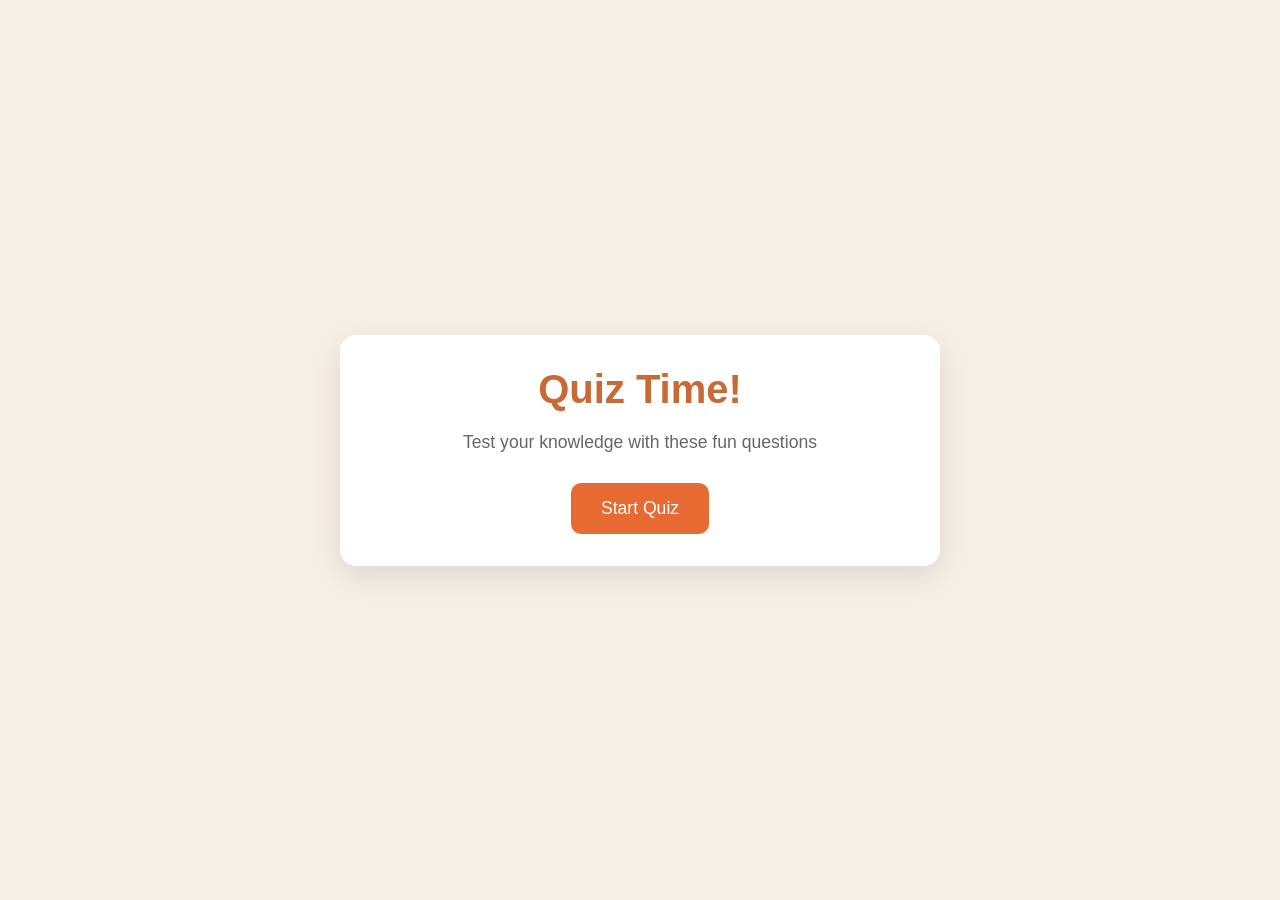
<file: 01-Interactive-Quiz-Game-FCC-REVISIT-LATER/index.html>
<!doctype html>
<html lang="en">
  <head>
    <meta charset="UTF-8" />
    <link rel="stylesheet" href="style.css" />
    <meta name="viewport" content="width=device-width, initial-scale=1.0" />
    <title>Quiz Game</title>
  </head>
  <body>
    <div class="container">
      <div class="screen active" id="start-screen">
        <h1>Quiz Time!</h1>
        <p>Test your knowledge with these fun questions</p>
        <button id="start-btn">Start Quiz</button>
      </div>

      <div class="screen" id="quiz-screen">
        <div class="quiz-header">
          <h2 id="question-text">Question goes here</h2>
        </div>
        <div class="quiz-info">
          <p>
            Question <span id="current-question">1</span> of
            <span id="total-questions">5</span>
          </p>
          <p>Score: <span id="score">0</span></p>
        </div>
        <div class="answers-container" id="answers-container">
          <!-- Answer buttons will be dynamically generated here -->
        </div>
        <div class="progress-bar">
          <div class="progress" id="progress"></div>
        </div>
      </div>
      <div class="screen" id="result-screen">
        <h1>Quiz Results</h1>
        <div class="result-info">
          <p>You scored <span id="final-score">0</span> out of <span id="max-score">5</span></p>
          <div id="result-message">Good Job!</div>
          <button id="restart-btn">Restart Quiz</button>
        </div>
      </div>
    </div>
    <script src="script.js"></script>
  </body>
</html>
</file>
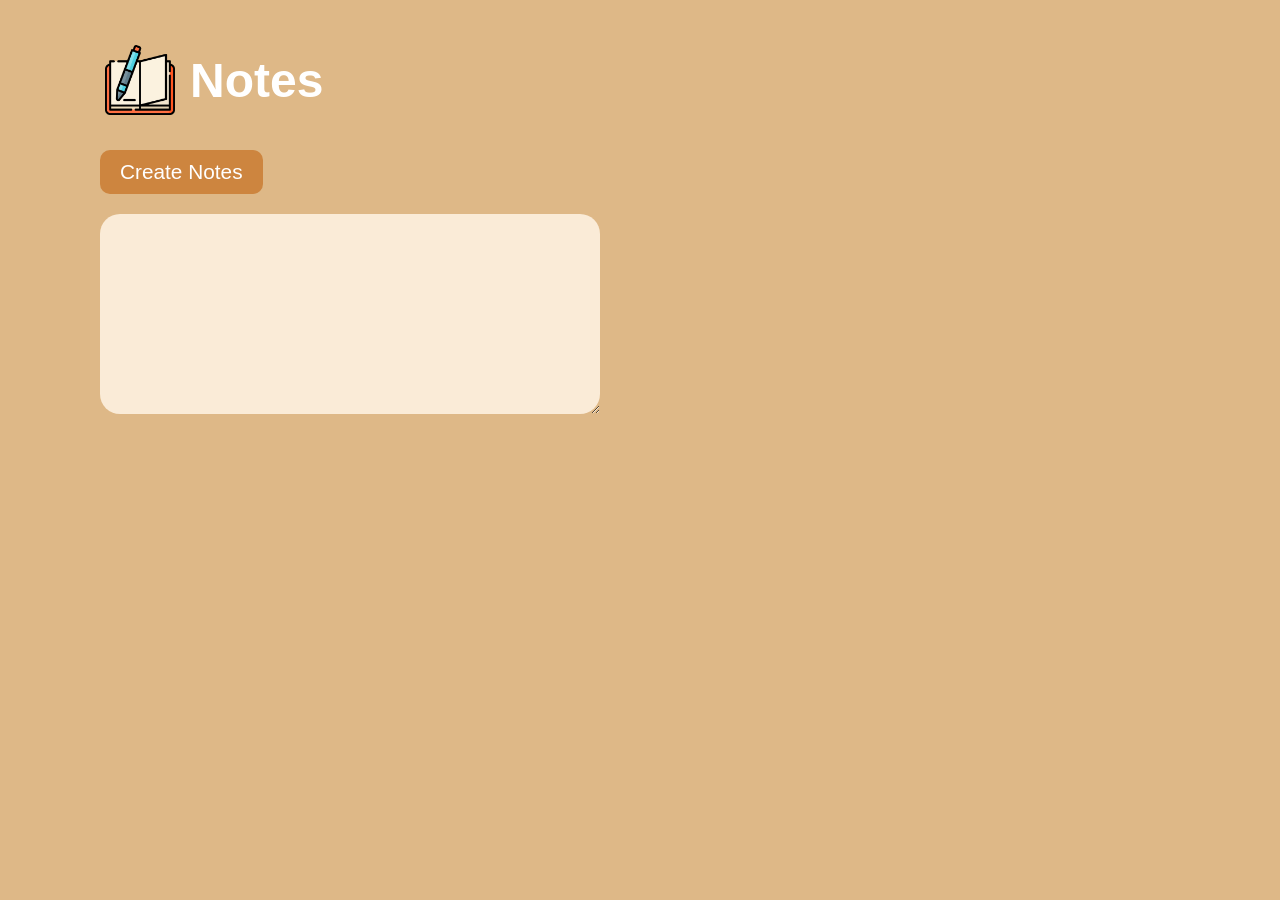
<file: 01-Note-Taking-App-GreatStack/index.html>
<!doctype html>
<html lang="en">
  <head>
    <meta charset="UTF-8" />
    <link rel="stylesheet" href="style.css" />
    <meta name="viewport" content="width=device-width, initial-scale=1.0" />
    <title>Notes App</title>
  </head>
  <body>
    <div class="container">
      <header class="title">
        <img src="book.png" alt="Book icon" />
        <h1>Notes</h1>
      </header>

      <button type="button" class="add-note-btn" id="add-note-btn">
        Create Notes
      </button>

      <div class="note" id="notes-container">
        <textarea class="note-textarea"></textarea>
      </div>
    </div>
    <script src="script.js"></script>

    <script src="script.js"></script>
  </body>
</html>
</file>
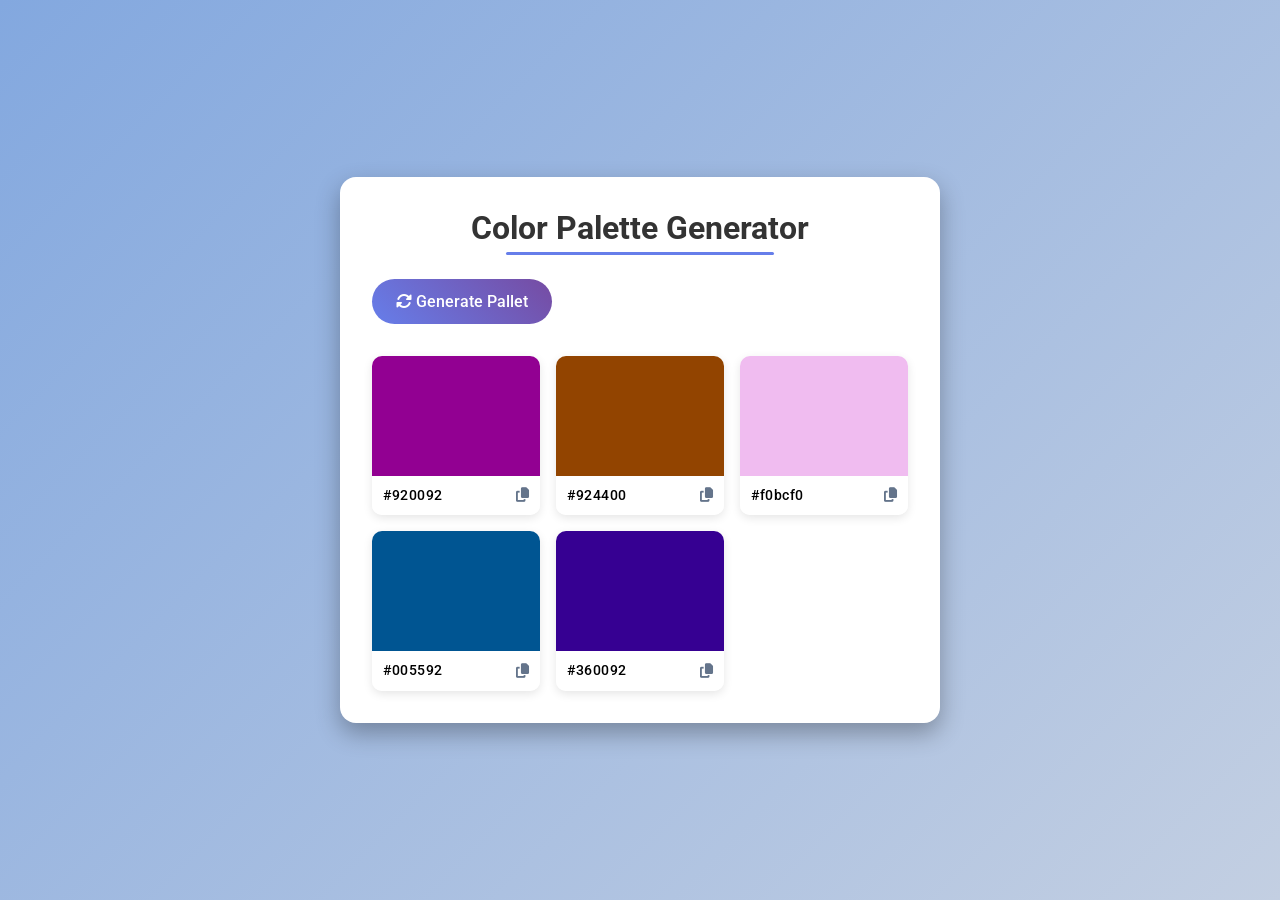
<file: 02-Code-Pallet-FCC/index.html>
<!doctype html>
<html lang="en">
  <head>
    <meta charset="UTF-8" />
    <meta name="viewport" content="width=device-width, initial-scale=1.0" />
    <title>Color Pallet Generators</title>
    <link
      rel="stylesheet"
      href="https://cdnjs.cloudflare.com/ajax/libs/font-awesome/6.7.2/css/all.min.css"
      integrity="sha512-Evv84Mr4kqVGRNSgIGL/F/aIDqQb7xQ2vcrdIwxfjThSH8CSR7PBEakCr51Ck+w+/U6swU2Im1vVX0SVk9ABhg=="
      crossorigin="anonymous"
      referrerpolicy="no-referrer"
    />
    <link rel="stylesheet" href="style.css" />
  </head>
  <body>
    <div class="container">
      <h1>Color Palette Generator</h1>
      <button id="generate-btn">
        <i class="fa-solid fa-rotate"></i>
        Generate Pallet
      </button>
      <div class="pallet-container" id="color-generated">
        <!-- color 1 -->
        <div class="color-box">
          <div class="color" style="background-color: #920092"></div>
          <div class="color-info">
            <span class="hex-value">#920092</span>
            <i class="fa-solid fa-copy copy-btn" title="Copy to clipboard"></i>
          </div>
        </div>
        <!-- color 2 -->
        <div class="color-box">
          <div class="color" style="background-color: #924400"></div>
          <div class="color-info">
            <span class="hex-value">#924400</span>
            <i class="fa-solid fa-copy copy-btn" title="Copy to clipboard"></i>
          </div>
        </div>
        <!-- color 3 -->
        <div class="color-box">
          <div class="color" style="background-color: #f0bcf0"></div>
          <div class="color-info">
            <span class="hex-value">#f0bcf0</span>
            <i class="fa-solid fa-copy copy-btn" title="Copy to clipboard"></i>
          </div>
        </div>
        <!-- color 4 -->
        <div class="color-box">
          <div class="color" style="background-color: #005592"></div>
          <div class="color-info">
            <span class="hex-value">#005592</span>
            <i class="fa-solid fa-copy copy-btn" title="Copy to clipboard"></i>
          </div>
        </div>
        <!-- color 5 -->
        <div class="color-box">
          <div class="color" style="background-color: #360092"></div>
          <div class="color-info">
            <span class="hex-value">#360092</span>
            <i class="fa-solid fa-copy copy-btn" title="Copy to clipboard"></i>
          </div>
        </div>
      </div>
    </div>

    <script src="script.js"></script>
  </body>
</html>
</file>
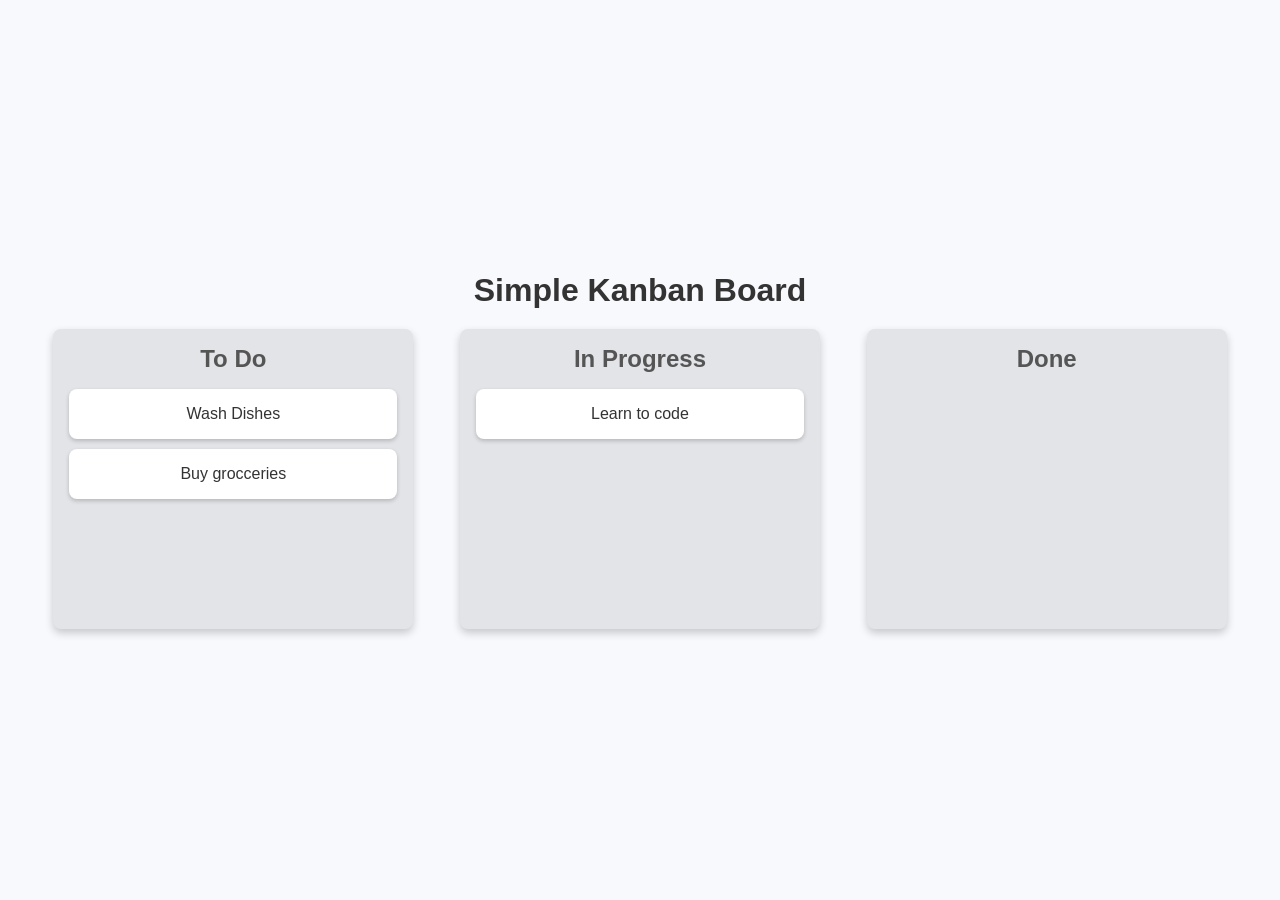
<file: 03-KanBan-Drag-And-Drop-APP/index.html>
<!doctype html>
<html lang="en">
  <head>
    <meta charset="UTF-8" />
    <meta name="viewport" content="width=device-width, initial-scale=1.0" />
    <link href="style.css" rel="stylesheet" />
    <title>Kanban App</title>
  </head>
  <body>
    <div class="container">
      <h1>Simple Kanban Board</h1>
      <div class="board">
        <div class="list" id="list1">
          <h2>To Do</h2>
          <div class="card" draggable="true" id="card1">Wash Dishes</div>
          <div class="card" draggable="true" id="card2">Buy grocceries</div>
        </div>

        <div class="list" id="list2">
          <h2>In Progress</h2>
          <div class="card" draggable="true" id="card3">Learn to code</div>
        </div>

        <div class="list" id="list3">
          <h2>Done</h2>
          
        </div>
      </div>
    </div>
    <script src="script.js"></script>
  </body>
</html>
</file>
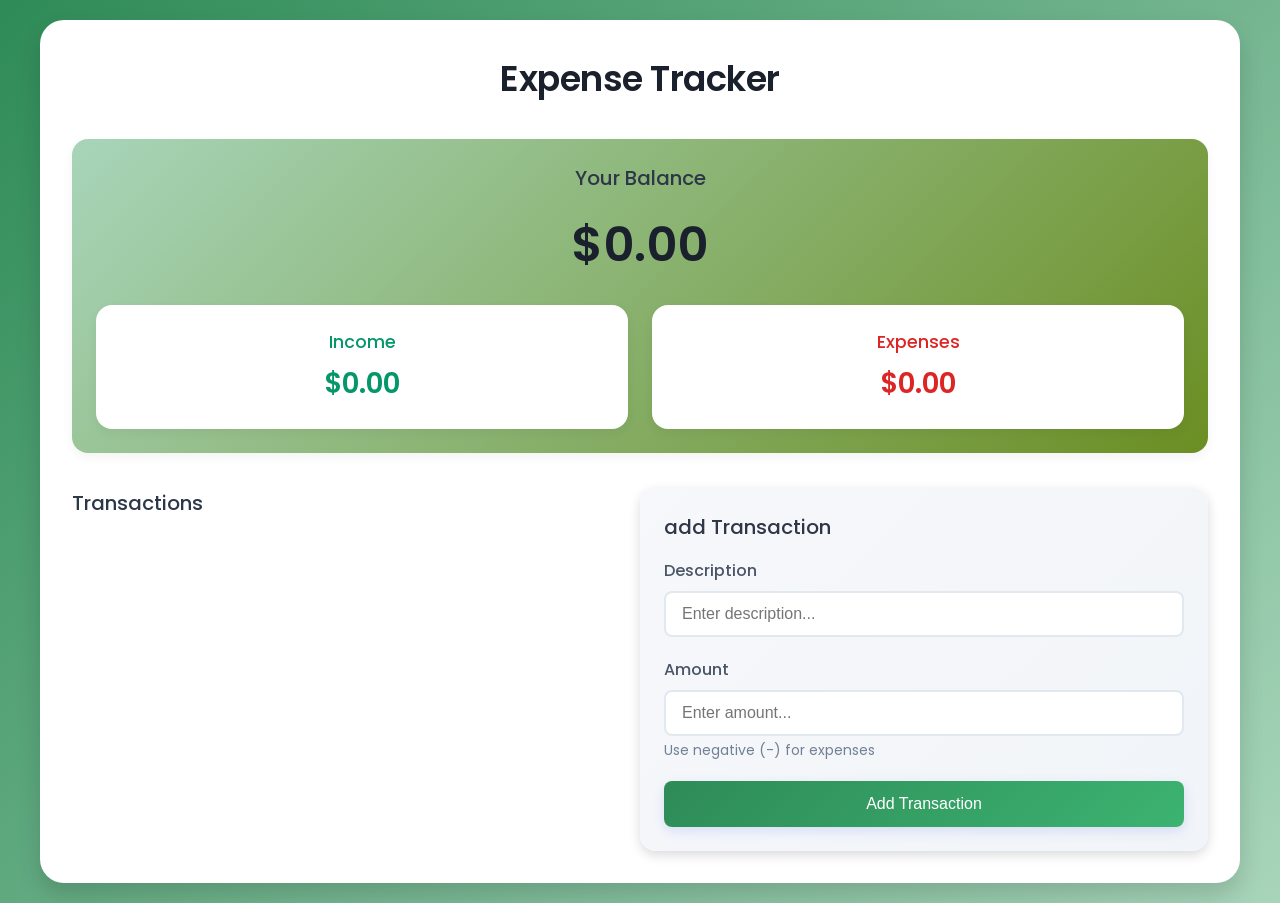
<file: 04-Expense-Tracker-FCC/index.html>
<!doctype html>
<html lang="en">
  <head>
    <meta charset="UTF-8" />
    <meta name="viewport" content="width=device-width, initial-scale=1.0" />
    <title>Expense Tracker</title>
    <link
      href="https://fonts.googleapis.com/css?family=Poppins:100,100italic,200,200italic,300,300italic,regular,italic,500,500italic,600,600italic,700,700italic,800,800italic,900,900italic"
      rel="stylesheet"
    />
    <link rel="stylesheet" href="style.css" />
  </head>
  <body>
    <div class="container">
      <h1>Expense Tracker</h1>
      <div class="balance-container">
        <h2>Your Balance</h2>
        <h1 id="balance">$0.00</h1>
        <div class="summary">
          <div class="income">
            <h3>Income</h3>
            <p id="income-amount">$0.00</p>
          </div>
          <div class="expenses">
            <h3>Expenses</h3>
            <p id="expense-amount">$0.00</p>
          </div>
        </div>
      </div>

      <div class="main-content">
        <div class="transaction-container">
          <h2>Transactions</h2>
          <ul id="transaction-list">
            <!-- TRANSACTIONS WILL BE INSERTED HERE -->
          </ul>
        </div>

        <div class="form-container">
          <h2>add Transaction</h2>
          <form id="transaction-form">
            <div class="form-group">
              <label for="description">Description</label>
              <input
                type="text"
                id="description"
                placeholder="Enter description..."
                required
                name="description"
              />
            </div>
            <div class="form-group">
              <label for="amount">Amount</label>
              <input
                type="number"
                id="amount"
                placeholder="Enter amount..."
                required
                name="amount"
              />
              <small>Use negative (-) for expenses</small>
            </div>
            <button type="submit">Add Transaction</button>
          </form>
        </div>
      </div>
    </div>

    <script src="script.js"></script>
  </body>
</html>
</file>
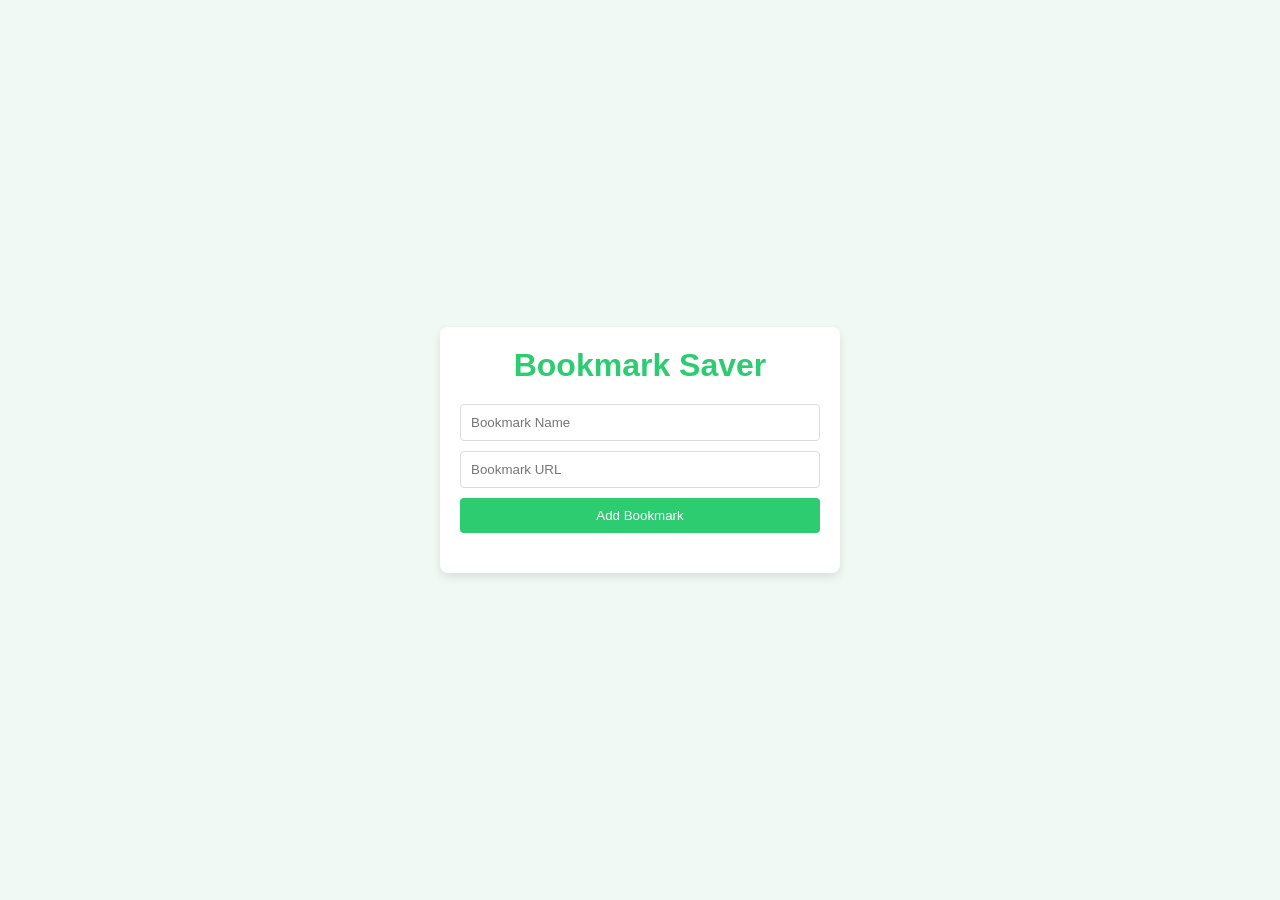
<file: 05-Bookmark-App-FCC/index.html>
<!doctype html>
<html lang="en">
  <head>
    <meta charset="UTF-8" />
    <meta name="viewport" content="width=device-width, initial-scale=1.0" />
    <title>Bookmark Saver</title>
    <link rel="stylesheet" href="style.css" />
  </head>
  <body>
    <div class="container">
      <h1>Bookmark Saver</h1>
      <div class="input-container">
        <input
          type="text"
          placeholder="Bookmark Name"
          id="bookmark-name"
          required
        />
        <input
          type="text"
          placeholder="Bookmark URL"
          id="bookmark-url"
          required
        />
        <button id="add-bookmark-btn" type="submit">Add Bookmark</button>
      </div>
      <ul id="bookmark-list"></ul>
    </div>
    <script src="script.js"></script>
  </body>
</html>
</file>
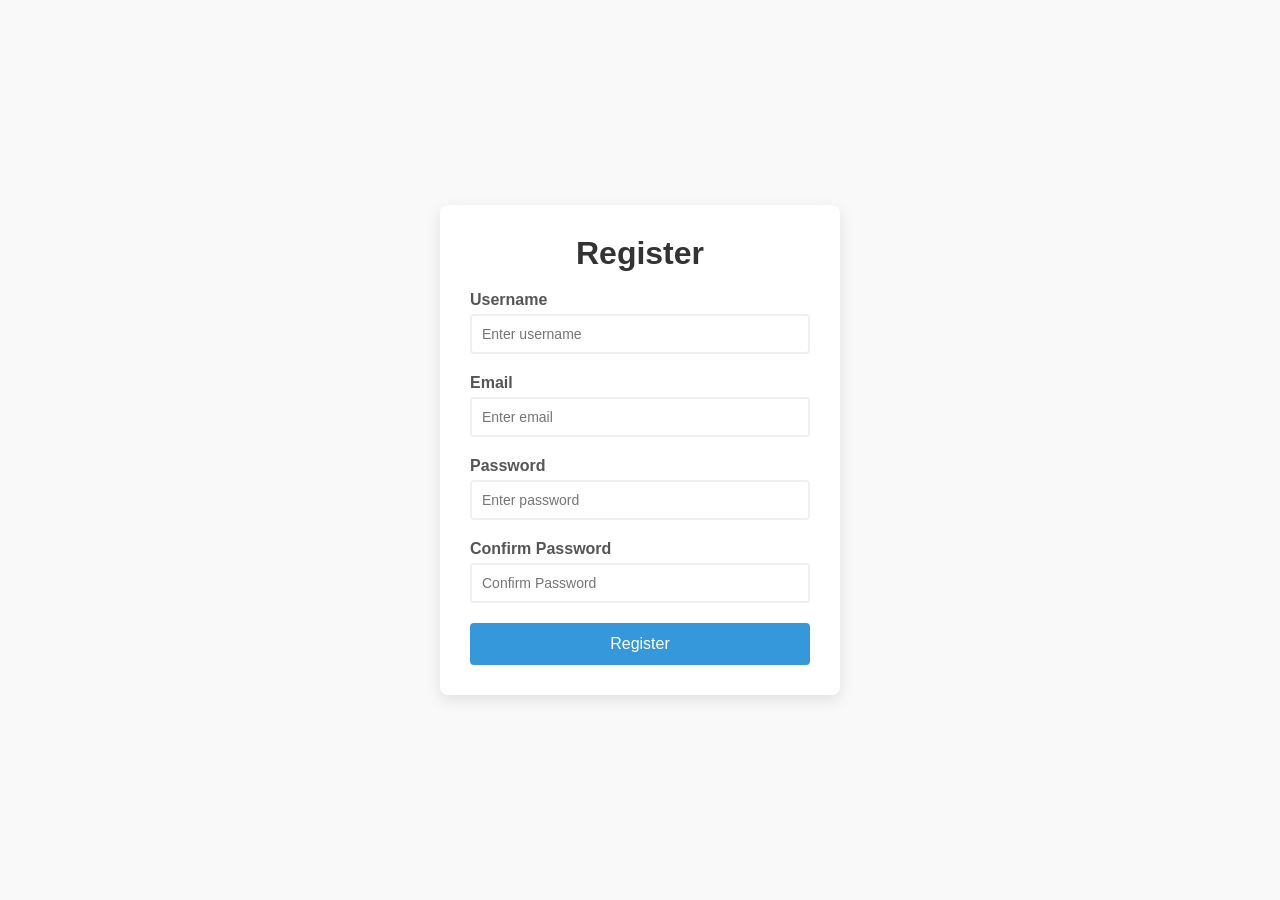
<file: 06-Form-Validation-App-FCC/index.html>
<!doctype html>
<html lang="en">
  <head>
    <meta charset="UTF-8" />
    <meta name="viewport" content="width=device-width, initial-scale=1.0" />
    <title>Form App</title>
    <link rel="stylesheet" href="style.css" />
  </head>
  <body>
    <div class="form-container">
      <form id="registration-form">
        <h1>Register</h1>
        <div class="form-group">
          <label for="username">Username</label>
          <input id="username" type="text" placeholder="Enter username" />
          <small></small>
        </div>
        <div class="form-group">
          <label for="email">Email</label>
          <input id="email" type="email" placeholder="Enter email" />
          <small></small>
        </div>
        <div class="form-group">
          <label for="password">Password</label>
          <input id="password" type="password" placeholder="Enter password" />
          <small></small>
        </div>
        <div class="form-group">
          <label for="confirm-password">Confirm Password</label>
          <input
            id="confirm-password"
            type="password"
            placeholder="Confirm Password"
          />
          <small></small>
        </div>
        <button type="submit">Register</button>
      </form>
    </div>
    <script src="script.js"></script>
  </body>
</html>
</file>
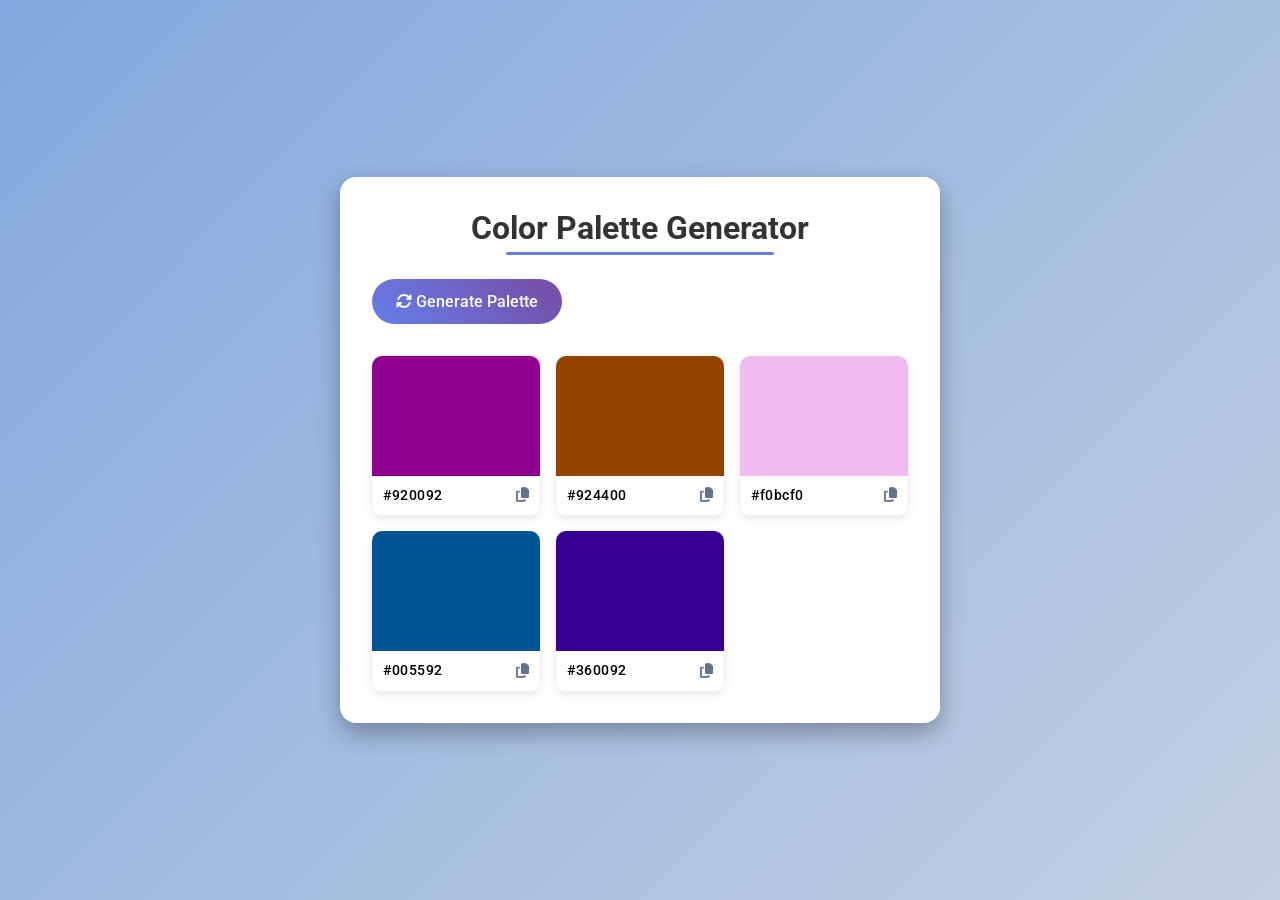
<file: 02-Code-Pallet-FCC/02-Code-Pallet-FCC-Claude-Review/index.html>
<!doctype html>
<html lang="en">
  <head>
    <meta charset="UTF-8" />
    <meta name="viewport" content="width=device-width, initial-scale=1.0" />
    <title>Color Palette Generator</title>
    <link
      rel="stylesheet"
      href="https://cdnjs.cloudflare.com/ajax/libs/font-awesome/6.7.2/css/all.min.css"
      integrity="sha512-Evv84Mr4kqVGRNSgIGL/F/aIDqQb7xQ2vcrdIwxfjThSH8CSR7PBEakCr51Ck+w+/U6swU2Im1vVX0SVk9ABhg=="
      crossorigin="anonymous"
      referrerpolicy="no-referrer"
    />
    <link rel="stylesheet" href="style.css" />
  </head>
  <body>
    <div class="container">
      <h1>Color Palette Generator</h1>
      <button id="generate-btn">
        <i class="fa-solid fa-rotate" aria-hidden="true"></i>
        Generate Palette
      </button>
      <!--
        The 5 color boxes below are generated by script.js on page load
        (see createColorBox()), so this container starts empty.
        Keeping markup generation in one place (JS) avoids duplicating
        the same block 5x in HTML and keeps JS/HTML in sync automatically.
      -->
      <div class="palette-container" id="palette-container"></div>
    </div>

    <script src="script.js"></script>
  </body>
</html>
</file>
<file: 01-Interactive-Quiz-Game-FCC-REVISIT-LATER/style.css>
* {
  margin: 0;
  padding: 0;
  box-sizing: border-box;
}

body {
  background-color: #f5efe6;
  display: flex;
  justify-content: center;
  align-items: center;
  min-height: 100vh;
  padding: 1rem;
  font-family: sans-serif;
}

.container {
  background-color: white;
  border-radius: 1rem;
  box-shadow: 0 10px 30px rgba(0, 0, 0, 0.1);
  width: 100%;
  max-width: 600px;
  position: relative;
}

/*screens*/
.screen {
  display: none;
  padding: 2rem;
  text-align: center;
}

.screen.active {
  display: block;
}

#start-screen h1 {
  color: #c86a33;
  margin-bottom: 20px;
  font-size: 2.5rem;
}

#start-screen p {
  color: #666;
  margin-bottom: 30px;
  font-size: 1.1rem;
}

.quiz-header {
  margin-bottom: 2rem;
}

#question-text {
  color: #333333;
  font-size: 1.5rem;
  margin-bottom: 1rem;
  line-height: 1.4;
}

.quiz-info {
  display: flex;
  justify-content: space-between;
  color: #666666;
  margin-bottom: 10px;
}

.answers-container {
  display: flex;
  flex-direction: column;
  gap: 10px;
  margin-bottom: 25px;
}

.answer-btn {
  background-color: #f8f0e5;
  color: #333333;
  border: 12px solid #eadbc8;
  padding: 1rem;
  border-radius: 10px;
  cursor: pointer;
  text-align: left;
  transition: all 0.3s ease;
}

.answer-btn:hover {
  background-color: #eadbc8;
  border-color: #dac0ae;
}

.answer-btn.correct {
  background-color: #e6fff0;
  border-color: #a3f0c4;
  color: #28a745;
}

.answer-btn.incorrect {
  background-color: #fff0f0;
  border-color: #ffbdbd;
  color: #dc3545;
}

.progress-bar {
  height: 10px;
  background-color: #f8f0e5;
  border-radius: 5px;
  overflow: hidden;
  margin-top: 20px;
}

.progress {
  height: 100%;
  background-color: #e86a33;
  width: 0%;
  transition: width 0.3s ease;
}

#result-screen h1 {
  color: #e86a33;
  margin-bottom: 30px;
}

.result-info {
  background-color: #f8f0e5;
  border-radius: 10px;
  padding: 20px;
  margin-bottom: 30px;
}

.result-info p {
  font-size: 1.2rem;
  color: #333;
  margin-bottom: 1rem;
}

#result-message {
  font-size: 1.5rem;
  font-weight: 600;
  color: #e86a33;
}

button {
  background-color: #e86a33;
  color: white;
  border: none;
  border-radius: 10px;
  padding: 15px 30px;
  font-size: 1.1rem;
  cursor: pointer;
  transition: background-color 0.3s ease;
}

button:hover {
  background-color: #d45b28;
}

@media (max-width: 500px) {
  /* when the screen hits 500px and below */
  .screen {
    padding: 1rem;
  }
  #start-screen h1 {
    font-size: 2rem;
  }

  #question-text {
    font-size: 1.3rem;
  }
  .answer-btn {
    padding: 12px;
  }
  button {
    padding: 12px 25px;
    font-size: 1rem;
  }
}
</file>
<file: 01-Note-Taking-App-GreatStack/style.css>
* {
  margin: 0;
  padding: 0;
  box-sizing: border-box;
}

body {
  background-color: burlywood;
  display: flex;
  font-family: sans-serif;
  justify-content: flex-start;
}

.container {
  margin-left: 100px;
  margin-top: 40px;
}

.title {
  font-size: 1.5rem;
  display: flex;
  align-items: center;
  margin-bottom: 20px;
}

.title img {
  width: 70px;
  margin: 5px;
}

.title h1 {
  display: inline-block;
  margin-left: 10px;
  color: white;
}

.add-note-btn {
  background-color: peru;
  color: white;
  border: none;
  padding: 10px 20px;
  border-radius: 10px;
  margin: 10px 0;
  cursor: pointer;
  transition: all 0.2s ease;
  margin-bottom: 20px;
  font-size: 1.3rem;
}

.add-note-btn:hover {
  background-color: rgb(180, 117, 54);
}

.note textarea {
  width: 500px;
  height: 200px;
  padding: 20px;
  border-radius: 20px;
  border: none;
  margin-bottom: 20px;
  overflow: hidden;
  background-color: antiquewhite;
  color: rgb(91, 91, 91);
  font-weight: bold;
  font-size: 1.3rem;
}
</file>
<file: 02-Code-Pallet-FCC/style.css>
@import url(https://fonts.googleapis.com/css?family=Roboto:100,200,300,regular,500,600,700,800,900,100italic,200italic,300italic,italic,500italic,600italic,700italic,800italic,900italic);

* {
  margin: 0;
  padding: 0;
  box-sizing: border-box;
  font-family: "roboto";
}
body {
  background: linear-gradient(135deg, #83a8df, #c3cfe2);
  min-height: 100vh;
  display: flex;
  align-items: center;
  justify-content: center;
  padding: 20px;
}

.container {
  background-color: white;
  border-radius: 1rem;
  padding: 2rem;
  width: 100%;
  max-width: 600px;
  box-shadow: 0 10px 25px rgba(0, 0, 0, 0.3);
}

h1 {
  text-align: center;
  margin-bottom: 1.5rem;
  color: #333;
  position: relative;
  padding-bottom: 0.5rem;
}

h1::after {
  content: "";
  position: absolute;
  bottom: 0;
  left: 50%;
  transform: translatex(-50%);
  width: 50%;
  height: 3px;
  background-color: #667eea;
  border-radius: 2px;
}

#generate-btn {
  background: linear-gradient(45deg, #667eea, #764ba2);
  color: white;
  border: none;
  padding: 0.8rem 1.5rem;
  border-radius: 50px;
  cursor: pointer;
  font-weight: 500;
  margin-bottom: 2rem;
  font-size: 1rem;
}

#generate-btn:hover {
  transform: translateY(-2px);
  box-shadow: 0 6px 10px rgba(102, 126, 234, 0.3);
}

#generate-btn:active {
  transform: translateY(0px);
}

.pallet-container {
  display: grid;
  gap: 1rem;
  grid-template-columns: repeat(auto-fit, minmax(130px, 1fr));
}

.color-box {
  border-radius: 10px;
  overflow: hidden;
  box-shadow: 0 3px 10px rgba(0, 0, 0, 0.1);
  transition: transform 0.2s;
}

.color-box:hover {
  transform: translateY(-5px);
}

.color {
  height: 120px;
  cursor: pointer;
}

.color-info {
  background-color: white;
  padding: 0.7rem;
  display: flex;
  align-items: center;
  justify-content: space-between;
  font-size: 0.9rem;
}

.hex-value {
  font-weight: 500;
  letter-spacing: 0.5px;
}

.copy-btn {
  cursor: pointer;
  color: #64748b;
  transition: color 0.2s;
}

.copy-btn:hover {
  color: #667eea;
}

.copy-btn.active::before {
  content: "\f00c";
}

@media (max-width: 760px) {
  .pallet-container {
    grid-template-columns: repeat(auto-fit, minmax(100px, 1fr));
  }
}
</file>
<file: 03-KanBan-Drag-And-Drop-APP/style.css>
* {
  margin: 0px;
  padding: 0px;
  box-sizing: border-box;
}

body {
  font-family: sans-serif;
  background-color: #f8f9fc;
  display: flex;
  justify-content: center;
  align-items: center;
  min-height: 100vh;
}

.container {
  text-align: center;
  width: 100%;
  padding: 1.2rem;
}

h1 {
  color: #333;
  margin-bottom: 20px;
  font-size: 2rem;
}

.board {
  display: flex;
  justify-content: space-around;
  align-items: flex-start;
  width: 100%;
  max-width: 1200px;
  margin: 0 auto;
  gap: 20px;
}

.list {
  background-color: #e3e4e8;
  padding: 1rem;
  border-radius: 8px;
  width: 30%;
  min-height: 300px;
  box-shadow: 0px 4px 8px rgba(0, 0, 0, 0.2);
}

.list h2 {
  color: #555;
  margin-bottom: 1rem;
  font-size: 1.5rem;
}

.card {
  background-color: white;
  color: #333;
  padding: 1rem;
  border-radius: 8px;
  margin-bottom: 10px;
  cursor: grab;
  box-shadow: 0px 2px 4px rgba(0, 0, 0, 0.2);
  transition:
    transform 0.2s,
    box-shadow 0.2s;
}
.card:active {
  cursor: grabbing;
  transform: scale(1.05);
  box-shadow: 0px 4px 8px rgba(0, 0, 0, 0.2);
}

.list.over {
  background-color: #d1d3d8;
}

@media (max-width: 760px) {
  .board{
    flex-direction: column;
    align-items: center;
  }
  .list {
    width: 80%;
    margin-bottom: 20px;
  }
}
</file>
<file: 04-Expense-Tracker-FCC/style.css>
* {
  margin: 0;
  padding: 0;
  box-sizing: border-box;
}

body {
  font-family: "Poppins", sans-serif;
  background: linear-gradient(135deg, #2e8b57, #a8d5ba);
  min-height: 100vh;
  padding: 20px;
  display: flex;
  align-items: center;
  justify-content: center;
  color: #2d3436;
}

.container {
  background-color: white;
  padding: 2rem;
  width: 100%;
  max-width: 1200px;
  border-radius: 24px;
  box-shadow: 0 12px 24px rgba(0, 0, 0, 0.15);
}

h1 {
  text-align: center;
  color: #1a202c;
  margin-bottom: 34px;
  font-size: 2.2rem;
  font-weight: 600;
  letter-spacing: -0.5px;
}

h2 {
  color: #2d3748;
  margin-bottom: 1rem;
  font-size: 1.25rem;
  font-weight: 500;
}

.balance-container {
  background: linear-gradient(135deg, #a8d5ba, #6b8e23);
  padding: 24px;
  border-radius: 1rem;
  text-align: center;
  margin-bottom: 35px;
  box-shadow: 0 4px 12px rgba(0, 0, 0, 0.05);
}

.balance-container h1 {
  font-size: 3rem;
  margin: 15px 0;
}

.summary {
  display: grid;
  grid-template-columns: 1fr 1fr;
  gap: 24px;
  margin-top: 24px;
}

.main-content {
  display: grid;
  grid-template-columns: 1fr 1fr;
}

.income,
.expenses {
  background-color: white;
  border-radius: 1rem;
  padding: 24px;
  box-shadow: 0 4px 12px rgba(0, 0, 0, 0.05);
  transition: transform 0.2s;
}

.income:hover,
.expenses:hover {
  transform: translateY(-2px);
}

.income h3 {
  color: #059669;
  font-size: 1.1rem;
  font-weight: 500;
}

.expenses h3 {
  color: #dc2626;
  font-size: 1.1rem;
  font-weight: 500;
}

.income p,
.expenses p {
  font-size: 1.75rem;
  font-weight: 600;
  margin-top: 8px;
}

.income p {
  color: #059669;
}

.expenses p {
  color: #dc2626;
}

.transaction-container {
  display: flex;
  height: 100%;
  flex-direction: column;
}

#transaction-list {
  list-style: none;
  max-height: 500px;
  overflow-y: auto;
  padding-right: 8px;
  flex-grow: 1;
}

#transaction-list::-webkit-scrollbar {
  width: 8px;
}

#transaction-list::-webkit-scrollbar-track {
  background-color: #f1f1f1;
  border-radius: 4px;
}

#transaction-list::-webkit-scrollbar-thumb {
  background-color: #cbd5e0;
  border-radius: 4px;
}

#transaction-list::-webkit-scrollbar-thumb:hover {
  background-color: #a0aec0;
}

.transaction {
  display: flex;
  justify-content: space-between;
  align-items: center;
  padding: 1rem 1.2rem;
  margin-bottom: 12px;
  border-radius: 12px;
  background-color: white;
  box-shadow: 0 2px 8px rgba(0, 0, 0, 0.05);
  transition: all 0.2s ease;
  border-right: 5px solid;
  animation: slideIn 0.3 ease;
}

.transaction:hover {
  transform: translateX(4px);
  box-shadow: 0 4px 12px rgba(0, 0, 0, 0.1);
}

.transaction.income {
  border-right-color: #059669;
}

.transaction.expense {
  border-right-color: #dc2626;
}

.transaction .delete-btn {
  background: none;
  border: none;
  color: #dc2626;
  cursor: pointer;
  opacity: 0;
  padding: 4px 80px;
  border-radius: 4px;
  margin-left: 12px;
  transition: all 0.2s ease;
}

.transaction:hover .delete-btn {
  opacity: 1;
}

.transaction .delete-btn:hover {
  background-color: #fee2e2;
  transform: scale(1.1);
}

.form-container {
  background: linear-gradient(135deg, #f6f8fb, #f1f4f8);
  padding: 24px;
  border-radius: 16px;
  box-shadow: 0 4px 12px rgba(0, 0, 0, 0.15);
  height: 100%;
  display: flex;
  flex-direction: column;
}

.form-container form {
  height: 100%;
  display: flex;
  flex-direction: column;
}

.form-group {
  margin-bottom: 20px;
}

label {
  display: block;
  margin-bottom: 8px;
  color: #4a5568;
  font-weight: 500;
}

input {
  width: 100%;
  padding: 12px 16px;
  border: 2px solid #e2e8f0;
  border-radius: 8px;
  font-size: 1rem;
  transition: all 0.2s ease;
  background-color: white;
}

input:focus {
  box-shadow: 0 0 0 3px rgba(102, 126, 234, 0.1);
  outline: none;
  border-color: #667eea;
}

input:hover {
  border-color: #cbd5e0;
}

small {
  color: #718096;
  font-size: 0.875rem;
  margin-top: 4px;
  display: block;
}

button[type="submit"] {
  width: 100%;
  padding: 14px;
  background: linear-gradient(135deg, #2e8b57 0%, #3cb371 100%);
  color: white;
  border: none;
  border-radius: 8px;
  cursor: pointer;
  font-size: 1rem;
  font-weight: 500;
  transition: all 0.2s ease;
  box-shadow: 0 4px 12px rgba(102, 126, 234, 0.2);
  margin-top: auto;
}

button[type="submit"]:hover {
  transform: translateY(-2px);
  box-shadow: 0 6px 16px rgba(102, 126, 234, 0.3);
}

button[type="submit"]:active {
  transform: translateY(0);
}

@keyframes slideIn {
  from {
    opacity: 0;
    transform: translateX(-20px);
  }
  to {
    opacity: 1;
    transform: translateX(0px);
  }
}

@media (max-width: 900px) {
  .main-content {
    grid-template-columns: 1fr;
  }
  #transaction-list {
    max-height: 300px;
  }
}

@media (max-width: 400px) {
  .container {
    padding: 24px;
  }
  .summary {
    grid-template-columns: 1fr;
    gap: 16px;
  }

  .balance-container h1 {
    font-size: 2.5rem;
  }

  .income p,
  .expenses p {
    font-size: 1.5rem;
  }

  .transaction {
    padding: 14px 16px;
  }

  h1 {
    font-size: 1.8rem;
  }
}
</file>
<file: 05-Bookmark-App-FCC/style.css>
* {
  margin: 0;
  padding: 0;
  box-sizing: border-box;
}

body {
  font-family: sans-serif;
  background-color: #f0f9f4;
  color: #333;
  display: flex;
  align-items: center;
  justify-content: center;
  height: 100vh;
}

.container {
  background-color: #fff;
  padding: 20px;
  border-radius: 8px;
  box-shadow: 0 4px 10px rgba(0, 0, 0, 0.1);
  max-width: 400px;
  width: 90%;
  text-align: center;
}

h1 {
  color: #2ecc71;
  margin-bottom: 20px;
}

.input-container {
  display: flex;
  flex-direction: column;
  gap: 10px;
  margin-bottom: 20px;
}

input {
  padding: 10px;
  border: 1px solid #ddd;
  border-radius: 4px;
}

button {
  padding: 10px;
  color: white;
  background-color: #2ecc71;
  border: none;
  border-radius: 4px;
  cursor: pointer;
  transition: background-color 0.3s ease;
}

button:hover {
  background-color: #27ae60;
}

#bookmark-list {
  list-style: none;
  padding: 0;
}

#bookmark-list li {
  background-color: #f9f9f9;
  display: flex;
  border: 1px solid #ddd;
  border-radius: 4px;
  justify-content: space-between;
  margin-bottom: 10px;
  padding: 10px;
  align-items: center;
}

#bookmark-list a {
  color: #2ecc71;
  text-decoration: none;
}

#bookmark-list button {
  background-color: #e74c3c;
  padding: 5px 10px;
}

#bookmark-list button:hover {
  background-color: #c0392b;
}
</file>
<file: 06-Form-Validation-App-FCC/style.css>
* {
  margin: 0;
  padding: 0;
  box-sizing: border-box;
}

body {
  display: flex;
  align-items: center;
  justify-content: center;
  min-height: 100vh;
  background-color: #f9f9f9;
  font-family: sans-serif;
}
.form-container {
  background-color: #fff;
  border-radius: 8px;
  box-shadow: 0px 5px 15px rgba(0, 0, 0, 0.1);
  width: 100%;
  max-width: 400px;
  padding: 30px;
  overflow: hidden;
}

h1 {
  text-align: center;
  margin-bottom: 1.2rem;
  color: #333;
}

.form-group {
  margin-bottom: 20px;
  position: relative;
}

label {
  display: block;
  font-weight: bold;
  margin-bottom: 5px;
  color: #555;
}

input {
  border: 2px solid #f0f0f0;
  border-radius: 4px;
  display: block;
  width: 100%;
  padding: 10px;
  font-size: 14px;
  transition: border-color 0.3s;
}

input:focus {
  outline: none;
  border-color: #3498db;
}

small {
  visibility: hidden;
  position: absolute;
  bottom: -18px; 
  left: 0;
  font-size: 12px;
}

button{
  display: block;
  border: none;
  padding: 12px;
  border-radius: 4px;
  color: white;
  background-color: #3498db;
  cursor: pointer;
  font-size: 1rem;
  margin-top: 20px;
  width: 100%;
  transition: background-color 0.3s;
}

button:hover{
  background-color: #2980b9;
}

.form-group.error input{
  border-color: #e74c3c;
}

.form-group.success input{
  border-color: #2ecc71;
}

.form-group.error small{
  visibility: visible;
  color: #e74c3c;
}
</file>
<file: 02-Code-Pallet-FCC/02-Code-Pallet-FCC-Claude-Review/style.css>
@import url(https://fonts.googleapis.com/css?family=Roboto:100,200,300,regular,500,600,700,800,900,100italic,200italic,300italic,italic,500italic,600italic,700italic,800italic,900italic);

* {
  margin: 0;
  padding: 0;
  box-sizing: border-box;
  font-family: "Roboto", sans-serif;
}

body {
  background: linear-gradient(135deg, #83a8df, #c3cfe2);
  min-height: 100vh;
  display: flex;
  align-items: center;
  justify-content: center;
  padding: 20px;
}

.container {
  background-color: white;
  border-radius: 1rem;
  padding: 2rem;
  width: 100%;
  max-width: 600px;
  box-shadow: 0 10px 25px rgba(0, 0, 0, 0.3);
}

h1 {
  text-align: center;
  margin-bottom: 1.5rem;
  color: #333;
  position: relative;
  padding-bottom: 0.5rem;
}

h1::after {
  content: "";
  position: absolute;
  bottom: 0;
  left: 50%;
  transform: translateX(-50%);
  width: 50%;
  height: 3px;
  background-color: #667eea;
  border-radius: 2px;
}

#generate-btn {
  background: linear-gradient(45deg, #667eea, #764ba2);
  color: white;
  border: none;
  padding: 0.8rem 1.5rem;
  border-radius: 50px;
  cursor: pointer;
  font-weight: 500;
  margin-bottom: 2rem;
  font-size: 1rem;
  transition: transform 0.2s, box-shadow 0.2s;
}

#generate-btn:hover {
  transform: translateY(-2px);
  box-shadow: 0 6px 10px rgba(102, 126, 234, 0.3);
}

#generate-btn:active {
  transform: translateY(0px);
}

#generate-btn:focus-visible,
.copy-btn:focus-visible,
.color:focus-visible {
  outline: 3px solid #333;
  outline-offset: 2px;
}

.palette-container {
  display: grid;
  gap: 1rem;
  grid-template-columns: repeat(auto-fit, minmax(130px, 1fr));
}

.color-box {
  border-radius: 10px;
  overflow: hidden;
  box-shadow: 0 3px 10px rgba(0, 0, 0, 0.1);
  transition: transform 0.2s;
}

.color-box:hover {
  transform: translateY(-5px);
}

.color {
  height: 120px;
  cursor: pointer;
}

.color-info {
  background-color: white;
  padding: 0.7rem;
  display: flex;
  align-items: center;
  justify-content: space-between;
  font-size: 0.9rem;
}

.hex-value {
  font-weight: 500;
  letter-spacing: 0.5px;
}

.copy-btn {
  cursor: pointer;
  color: #64748b;
  transition: color 0.2s;
}

.copy-btn:hover {
  color: #667eea;
}

.copy-btn.active::before {
  content: "\f00c";
}

@media (max-width: 760px) {
  .palette-container {
    grid-template-columns: repeat(auto-fit, minmax(100px, 1fr));
  }
}
</file>
